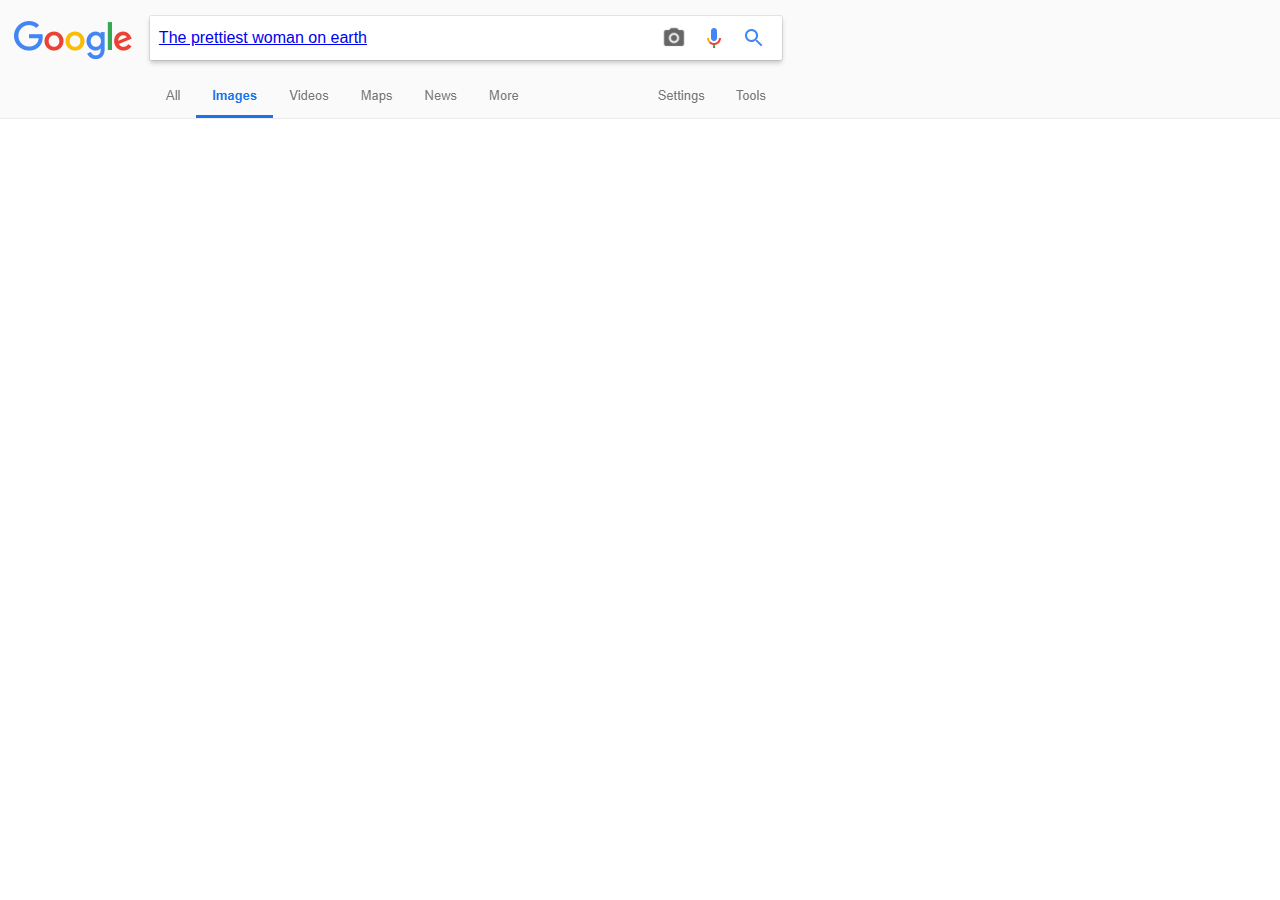
<file: Index.html>
<!doctype html>
<html>
<head>





<link rel="stylesheet" type="text/css" href="style.css">

<style> 
.bg {
    /* The image used */
    background-image: url("epic.png");

    /* Full height */
    height: 100%; 

    /* Center and scale the image nicely */
    background-position: center;
    background-repeat: no-repeat;
    background-size: cover;
}
	
	
	h1 {
	font:16px arial,sans-serif}
		
	
	}
	
</style>

<link rel="shortcut icon" href="google.ico" />


<meta charset="utf-8">
<title>Prettiest Women on Earth - Google Search</title>
</head>

<body background="epic.png">



<h1> <br>  &nbsp; &nbsp;  &nbsp;  &nbsp;  &nbsp;  &nbsp;  &nbsp;  &nbsp;   &nbsp; &nbsp; &nbsp; &nbsp; &nbsp; &nbsp; &nbsp; &nbsp; &nbsp;      <a href="numero 2.html"> The prettiest woman on earth</a>   </h1>





</body>
</html>
</file>
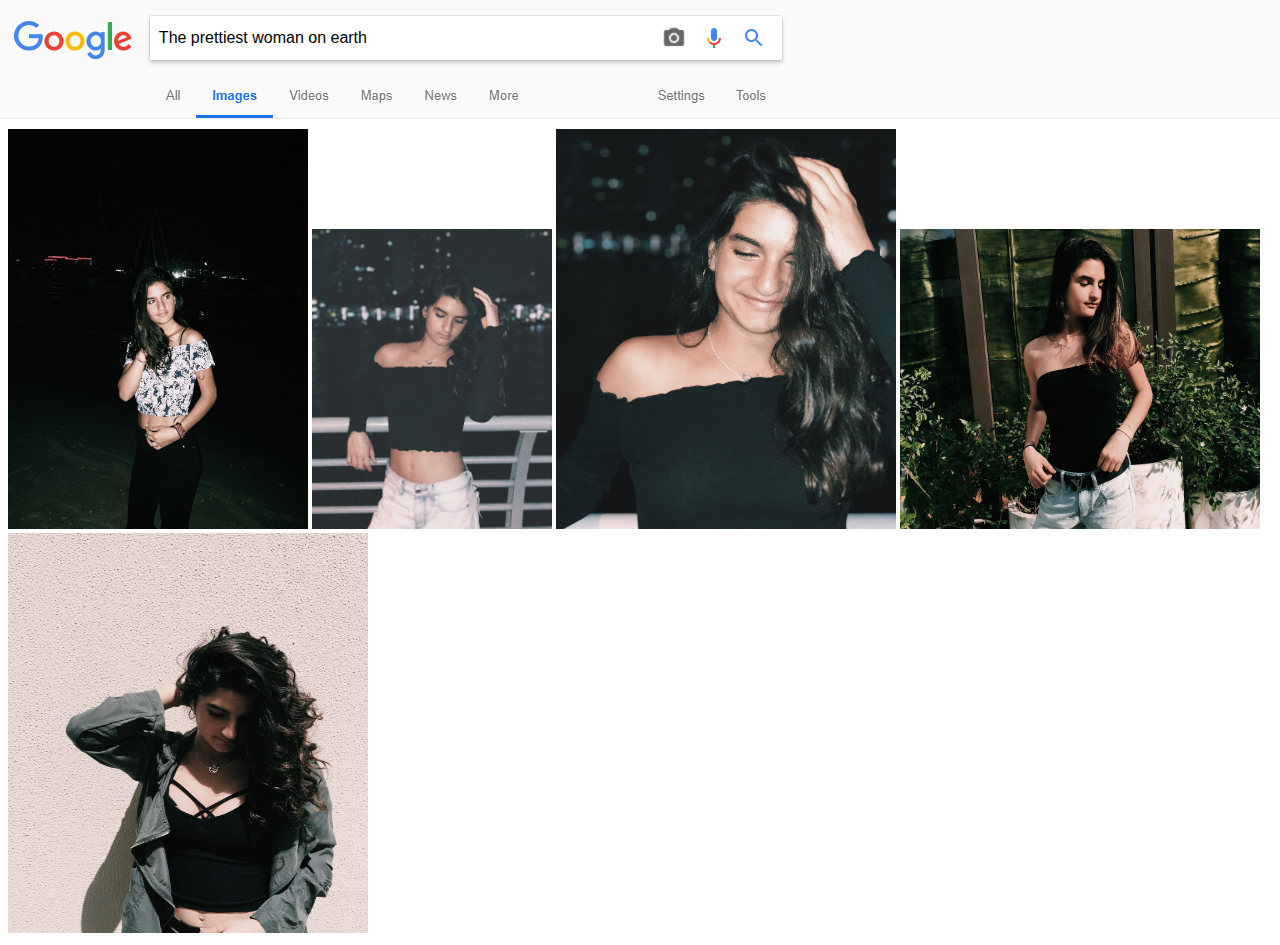
<file: numero 2.html>
<!doctype html>
<html>
<head>



<style> 
	
	
	
	
	
	
.bg {
    /* The image used */
    background-image: url("");

    /* Full height */
    height: 10%; 

    /* Center and scale the image nicely */
    background-position: top;
    background-repeat: no-repeat;
    background-size: auto;
	background-attachment: fixed;
}
	
	
	h1 {
	font:16px arial,sans-serif}
		
	
	}
	
	body{
		margin: 0;
		padding: 0;
	}
	
	body {
    background-image: url("classic.png");
    background-repeat: no-repeat;
}
</style>

<link rel="shortcut icon" href="google.ico" />


<meta charset="utf-8">
<title>The prettiest Women on Earth - Google Search</title>
</head>



<body>

<h1> <br>  &nbsp; &nbsp;  &nbsp;  &nbsp;  &nbsp;  &nbsp;  &nbsp;  &nbsp;   &nbsp; &nbsp; &nbsp; &nbsp; &nbsp; &nbsp; &nbsp; &nbsp; &nbsp; The prettiest woman on earth   </h1>
<br> <br> <br> <br> 
<img src="1.jpg"  alt="Mountain View" width="300" height="400" >
<img src="0.jpg"  alt="Mountain View" width="240" height="300" >
<img src="3.jpg"  alt="Mountain View" width="340" height="400" >
<img src="5.jpg"  alt="Mountain View" width="360" height="300" >
<img src="6.jpg"  alt="Mountain View" width="360" height="400" >



</body>
</html>
</file>
<file: style.css>
h1 {
  animation:type 2s steps(46);
overflow:hidden;
  white-space:nowrap;
    font-family:arial;
    
    width:46ch;
}
@keyframes type {
  0% {
    width:0ch;
  }
  100% {
    width:46ch;
}

h1 {
  animation:type 0.5s steps(4);
overflow:hidden;
  white-space:nowrap;
    font-family:arial;
    
    width:4ch;
}
@keyframes type {
  0% {
    width:0ch;
  }
  100% {
    width:4ch;
}
</file>
